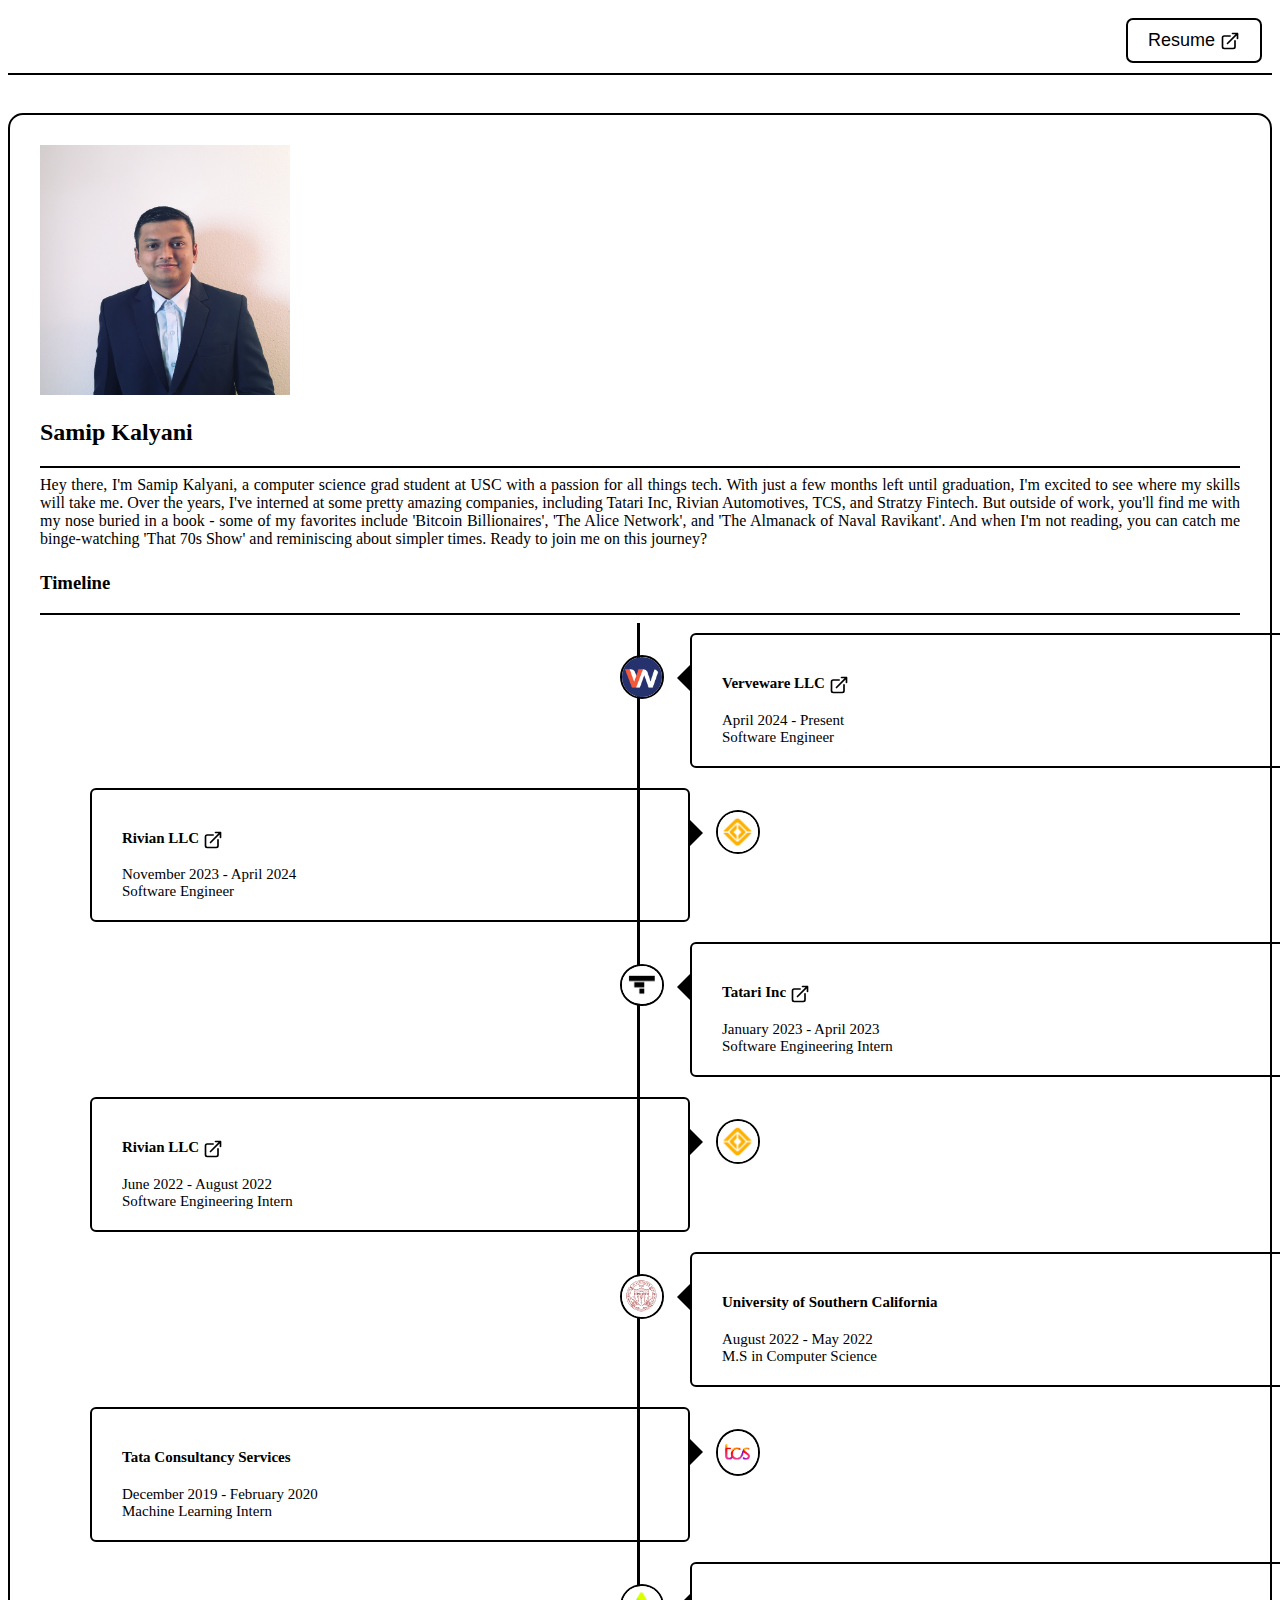
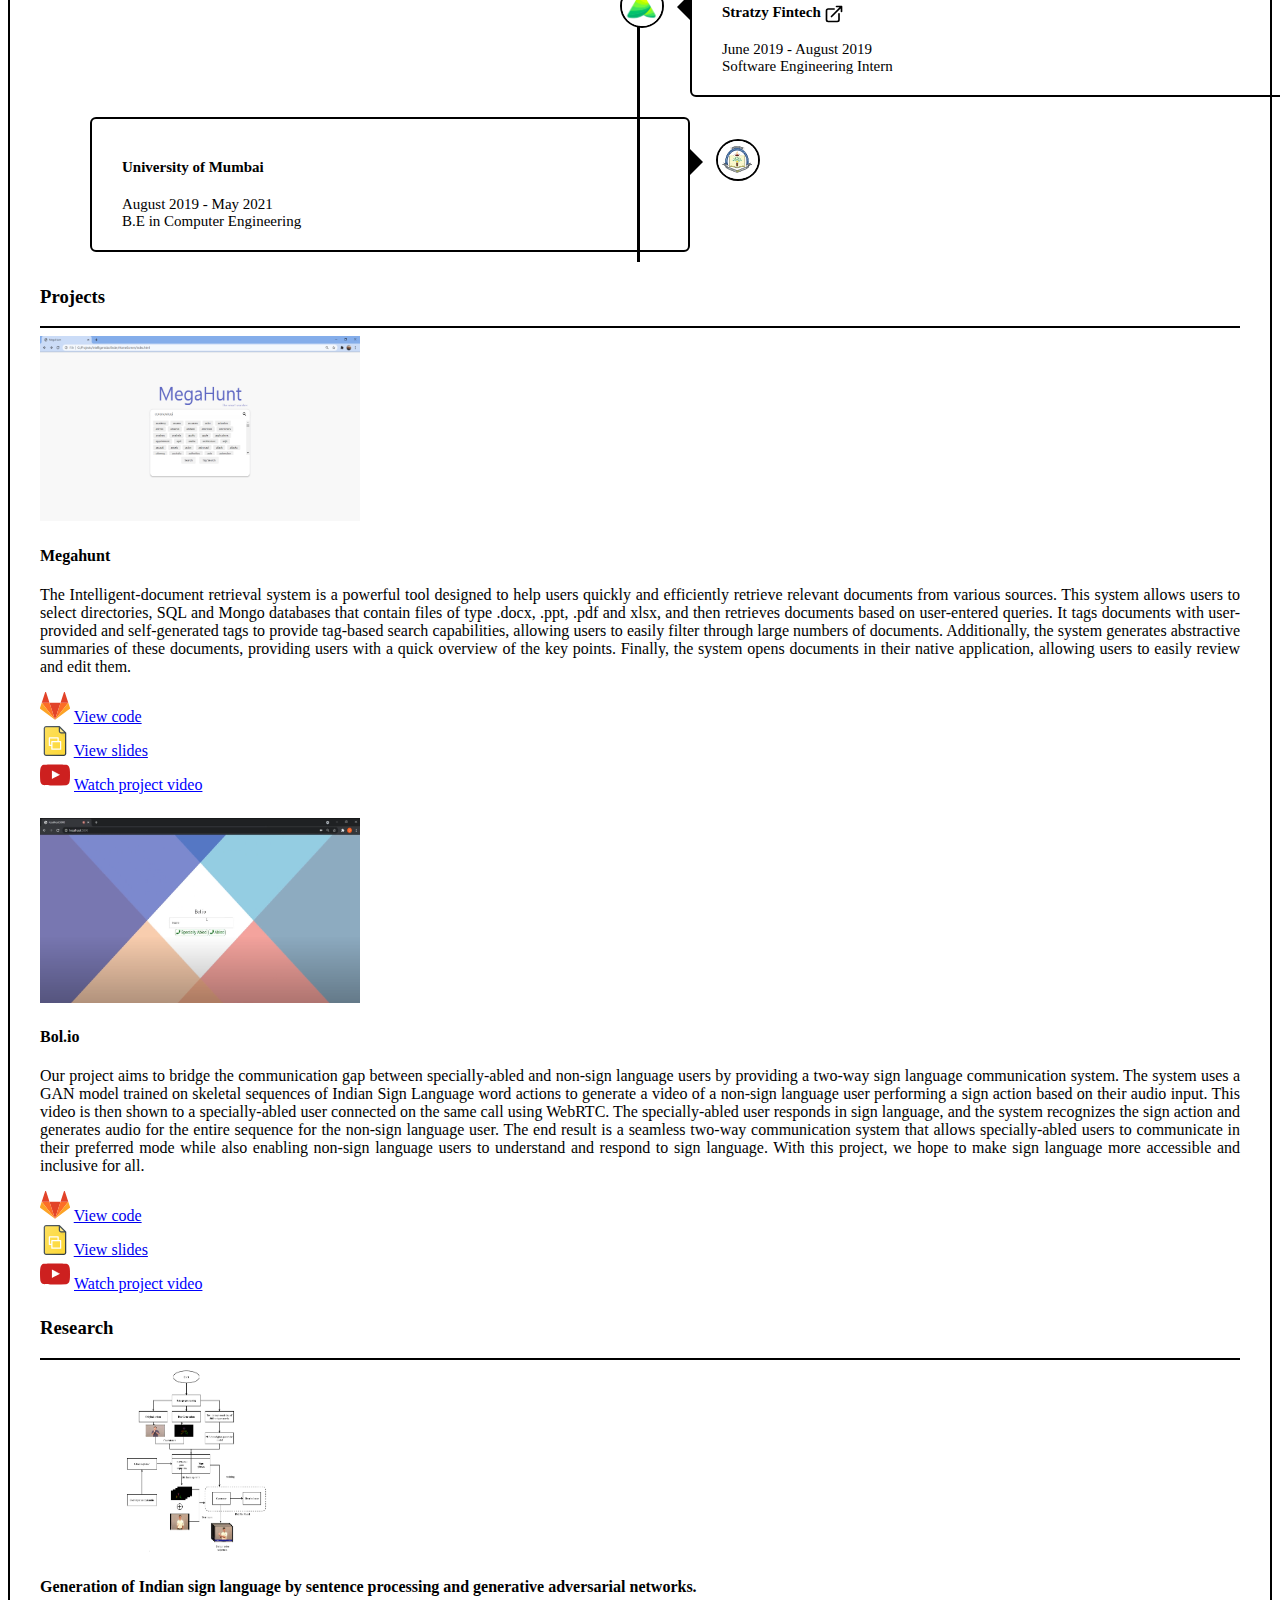
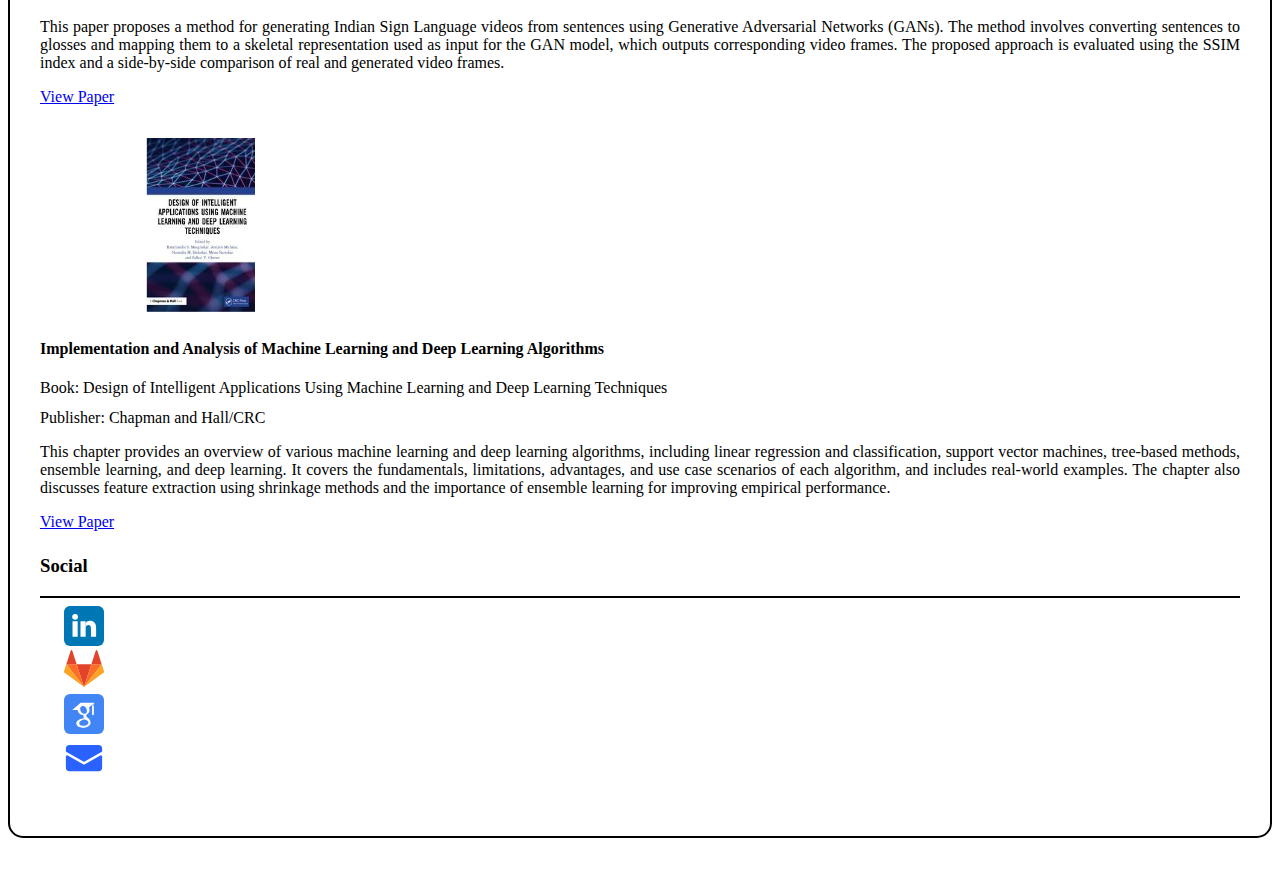
<file: index.html>
<!DOCTYPE html>
<html lang="en">
<head>
    <meta charset="UTF-8">
    <meta http-equiv="X-UA-Compatible" content="IE=edge">
    <meta name="viewport" content="width=device-width, initial-scale=1.0">
    <link href="https://cdn.jsdelivr.net/npm/bootstrap@5.3.0-alpha1/dist/css/bootstrap.min.css" rel="stylesheet" integrity="sha384-GLhlTQ8iRABdZLl6O3oVMWSktQOp6b7In1Zl3/Jr59b6EGGoI1aFkw7cmDA6j6gD" crossorigin="anonymous">
    <link rel="stylesheet" href="./css/index.css">
    <link rel="stylesheet" href="./css/videoModal.css">
    <link rel="stylesheet" href="./css/timeline.css">
    <title>Samip Kalyani</title>
</head>
<body>
    <div class="banner">
        <button>
            <a  style="text-decoration: none;" target="_blank" href="https://drive.google.com/file/d/1FDI7x1YwFaqkINhuESdLY4bfZ6_OIUgo/view?usp=sharing">
                Resume
                <img src="./images/external-link.svg" style="width:20px; height: 20px; vertical-align: middle;" alt="presentation"/>
            </a>
        </button>    
    </div>
    <div class="container">
        <div class="row justify-content-center" >
            <div class="col-10 card" >
                <div class="row" style="margin-bottom: 2%;">
                    <div class="col-lg-4">
                        <img src="./images/profilePhoto.jpg" alt="Profile picture" class="profilePicture">
                    </div>
                    <div class="col-lg-8">
                        <div class="row">
                            <div class="col-lg-12">
                                <h2>Samip Kalyani</h2>
                            </div>
                        </div>
                        <div class="row">
                            <div class="col-lg-12">
                                <hr class="my-hr">
                            </div>
                        </div>
                        <div class="row">
                            <div class="col-lg-12" style="text-align: justify;">
                                    Hey there, I'm Samip Kalyani, a computer science grad student at USC with a passion for all things tech. With just a few months left until graduation, I'm excited to see where my skills will take me. Over the years, I've interned at some pretty amazing companies, including Tatari Inc, Rivian Automotives, TCS, and Stratzy Fintech. But outside of work, you'll find me with my nose buried in a book - some of my favorites include 'Bitcoin Billionaires', 'The Alice Network', and 'The Almanack of Naval Ravikant'. And when I'm not reading, you can catch me binge-watching 'That 70s Show' and reminiscing about simpler times. Ready to join me on this journey?
                            </div>
                        </div>
                    </div>
                </div>
                <div class="row" style="margin-bottom:2%">
                    <div class="row">
                        <div class="col-lg-12">
                            <h3>Timeline</h3>
                        </div>
                    </div>
                    <div class="row">
                        <div class="col-lg-12">
                            <hr class="my-hr">
                        </div>
                    </div>
                    <div class="timeline2" style="z-index: 2">
                        <div class="myContainer right-container">
                            <img src="images/verveware.jpg" class="rightContainerImage"></img>
                            <div class="text-box">
                                    <h4 style="display: inline-block;">Verveware LLC</h4>
                                    <a  style="display: inline-block;" target="_blank" href="https://tatari.tv">
                                        <img src="./images/external-link.svg" style="width:20px; height: 20px; vertical-align: top;" alt="presentation"/>
                                    </a>
                                    <div>
                                        April 2024 - Present
                                    </div>
                                    <div>
                                        Software Engineer
                                    </div>
                                <span class="right-container-arrow"></span>
                            </div>
                        </div>
                        <div class="myContainer left-container">
                            <img src="images\rivian2.png" class="leftContainerImage"></img>
                            <div class="text-box">
                                    <h4 style="display: inline-block;">Rivian LLC</h4>
                                    <a style="display: inline-block;" target="_blank" href="https://rivian.com">
                                        <img src="./images/external-link.svg" style="width:20px; height: 20px; vertical-align: top;" alt="presentation"/>
                                    </a>
                                    <div>
                                        November 2023 - April 2024
                                    </div>
                                    <div>
                                        Software Engineer
                                    </div>
                                <span class="left-container-arrow"></span>
                            </div>
                        </div>
                        <div class="myContainer right-container">
                            <img src="images/tatari.png" class="rightContainerImage"></img>
                            <div class="text-box">
                                    <h4 style="display: inline-block;">Tatari Inc</h4>
                                    <a  style="display: inline-block;" target="_blank" href="https://tatari.tv">
                                        <img src="./images/external-link.svg" style="width:20px; height: 20px; vertical-align: top;" alt="presentation"/>
                                    </a>
                                    <div>
                                        January 2023 - April 2023
                                    </div>
                                    <div>
                                        Software Engineering Intern
                                    </div>
                                <span class="right-container-arrow"></span>
                            </div>
                        </div>
                        <div class="myContainer left-container">
                            <img src="images\rivian2.png" class="leftContainerImage"></img>
                            <div class="text-box">
                                <h4 style="display: inline-block;">Rivian LLC</h4>
                                <a style="display: inline-block;" target="_blank" href="https://rivian.com">
                                    <img src="./images/external-link.svg" style="width:20px; height: 20px; vertical-align: top;" alt="presentation"/>
                                </a>
                                <div>
                                    June 2022 - August 2022
                                </div>
                                <div>
                                    Software Engineering Intern
                                </div>
                                <span class="left-container-arrow"></span>
                            </div>
                        </div>
                        <div class="myContainer right-container">
                            <img src="images/USC2.png" class="rightContainerImage"></img>
                            <div class="text-box">
                                <h4>University of Southern California</h4>
                                <div>August 2022 - May 2022</div>
                                <div>M.S in Computer Science</div>
                                <span class="right-container-arrow"></span>
                            </div>
                        </div>
                        <div class="myContainer left-container">
                            <img src="images/TCS.png" class="leftContainerImage"></img>
                            <div class="text-box">
                                <h4>Tata Consultancy Services</h4>
                                <div>December 2019 - February 2020</div>
                                <div>Machine Learning Intern</div>
                                <span class="left-container-arrow"></span>
                            </div>
                        </div>
                        <div class="myContainer right-container">
                            <img src="images/stratzy.png" class="rightContainerImage"></img>
                            <div class="text-box">
                                <h4 style="display: inline-block;">Stratzy Fintech</h4>
                                <a style="display: inline-block;" target="_blank" href="https://stratzy.in">
                                    <img src="./images/external-link.svg" style="width:20px; height: 20px; vertical-align: top;" alt="presentation"/>
                                </a>
                                <div>
                                    June 2019 - August 2019
                                </div>
                                <div>
                                    Software Engineering Intern
                                </div>
                                <span class="right-container-arrow"></span>
                            </div>
                        </div>
                        <div class="myContainer leftt-container">
                            <img src="images/dj.png" class="leftContainerImage"></img>
                            <div class="text-box">
                                <h4>University of Mumbai</h4>
                                <div>August 2019 - May 2021</div>
                                <div>B.E in Computer Engineering</div>
                                <span class="left-container-arrow"></span>
                            </div>
                        </div>
                    </div>
                </div>
                <div class="row" style="margin-bottom:2%;">
                    <div class="row">
                        <div class="col-lg-12">
                            <h3>Projects</h3>
                        </div>
                    </div>
                    <div class="row">
                        <div class="col-lg-12">
                            <hr class="my-hr">
                        </div>
                    </div>
                    <div class="row" style="margin-bottom: 2%;">
                        <div class="col-lg-4">
                            <img src="./images/megahunt.png" alt="Profile picture" class="projectPicture">
                        </div>
                        <div class="col-lg-8">
                            <div class="row">
                                <div class="col-lg-12" style="margin-bottom: 1%">
                                    <h4>Megahunt</h4>
                                </div>
                            </div>
                            <div class="row">
                                <div class="col-lg-12">
                                    <p style="text-align: justify;">
                                        The Intelligent-document retrieval system is a powerful tool designed to help users quickly and efficiently retrieve relevant documents from various sources. This system allows users to select directories, SQL and Mongo databases that contain files of type .docx, .ppt, .pdf and xlsx, and then retrieves documents based on user-entered queries. It tags documents with user-provided and self-generated tags to provide tag-based search capabilities, allowing users to easily filter through large numbers of documents. Additionally, the system generates abstractive summaries of these documents, providing users with a quick overview of the key points. Finally, the system opens documents in their native application, allowing users to easily review and edit them.
                                    </p>
                                </div>
                            </div>
                            <div class="row">
                                <div class="col-lg-3">
                                    <img src="./images/gitlab.svg" alt="code_link" style="width:30px; height: 30px"/>
                                    <a target="_blank" href="https://gitlab.com/samipkalyani004/intelligentdocfinder">
                                        View code
                                    </a>
                                </div>
                                <div class="col-lg-3">
                                    <img src="./images/google-slides.svg" style="width:30px; height: 30px" alt="presentation"/>
                                    <a target="_blank" href="https://docs.google.com/presentation/d/1JwXZP7ipfE9CGXHu1DLRwein0aevJ2gEghxEnIOP3Dbo/edit?usp=sharing">
                                        View slides
                                    </a>
                                </div>
                                <div class="col-lg-4" >
                                    <div style="display: inline; cursor: pointer;" onclick="project1Video('1N3cpgsaWdC1mICcoNeWeu9j-kiiPHJJ0', 'Megahunt')" >
                                        <img src="./images/youtube.svg" style="width:30px; height: 30px; display: inline-block;" alt="presentation"/>
                                        <div style="color: blue; text-decoration: underline; display: inline-block;">
                                            Watch project video
                                        </div>
                                    </div>
                                </div>
                            </div>
                        </div>
                    </div>
                    <div class="row" style="margin-bottom: 2%;">
                        <div class="col-lg-4">
                            <img src="./images/bolio.png" alt="Profile picture" class="projectPicture">
                        </div>
                        <div class="col-lg-8">
                            <div class="row">
                                <div class="col-lg-12" style="margin-bottom: 1%">
                                    <h4>Bol.io</h4>
                                </div>
                            </div>
                            <div class="row">
                                <div class="col-lg-12">
                                    <p style="text-align: justify;">Our project aims to bridge the communication gap between specially-abled and non-sign language users by providing a two-way sign language communication system. The system uses a GAN model trained on skeletal sequences of Indian Sign Language word actions to generate a video of a non-sign language user performing a sign action based on their audio input. This video is then shown to a specially-abled user connected on the same call using WebRTC. The specially-abled user responds in sign language, and the system recognizes the sign action and generates audio for the entire sequence for the non-sign language user. The end result is a seamless two-way communication system that allows specially-abled users to communicate in their preferred mode while also enabling non-sign language users to understand and respond to sign language. With this project, we hope to make sign language more accessible and inclusive for all.</p>
                                </div>
                            </div>
                            <div class="row">
                                <div class="col-lg-3">
                                    <img src="./images/gitlab.svg" alt="code_link" style="width:30px; height: 30px"/>
                                    <a target="_blank" href="https://gitlab.com/samipkalyani004/Two_way_indian_sign_language_communication_system">
                                        View code
                                    </a>
                                </div>
                                <div class="col-lg-3">
                                    <img src="./images/google-slides.svg" style="width:30px; height: 30px" alt="presentation"/>
                                    <a target="_blank" href="https://docs.google.com/presentation/d/1XXVnJ1303rooWce_gJ512Eo1M3UKUOnHbN6tBtvwtU8/edit?usp=sharing">
                                        View slides
                                    </a>
                                </div>
                                <div class="col-lg-4" >
                                    <div style="display: inline; cursor: pointer;" onclick="project1Video('1lpmyRVNXIqV8sazv784kqi2S6uEBSRbV','Bol.io')" >
                                        <img src="./images/youtube.svg" style="width:30px; height: 30px; display: inline-block;" alt="presentation"/>
                                        <div style="color: blue; text-decoration: underline; display: inline-block;">
                                            Watch project video
                                        </div>
                                    </div>
                                </div>
                            </div>
                        </div>
                    </div>
                </div>                            
                <div class="row" style="margin-bottom: 2%;">
                    <div class="row">
                        <div class="col-lg-12">
                            <h3>Research</h3>
                        </div>
                    </div>
                    <div class="row">
                        <div class="col-lg-12">
                            <hr class="my-hr">
                        </div>
                    </div>
                    <div class="row" style="margin-bottom: 2%;">
                        <div class="col-4">
                            <img src="./images/research1.png" alt="Research picture 1" class="projectPicture">
                        </div>
                        <div class="col-lg-8">
                            <div class="row">
                                <div class="col-12" style="margin-bottom: 1%">
                                    <h4>Generation of Indian sign language by sentence processing and generative adversarial networks.</h4>
                                </div>
                            </div>
                            <div class="row">
                                <div class="col-lg-12">
                                    <p style="text-align: justify;">
                                        This paper proposes a method for generating Indian Sign Language videos from sentences using Generative Adversarial Networks (GANs). The method involves converting sentences to glosses and mapping them to a skeletal representation used as input for the GAN model, which outputs corresponding video frames. The proposed approach is evaluated using the SSIM index and a side-by-side comparison of real and generated video frames.
                                    </p>
                                </div>
                            </div>
                            <div class="row">
                                <div class="col-12">
                                    <a target="_blank" href="https://ieeexplore.ieee.org/abstract/document/9315979">View Paper</a>
                                </div>           
                            </div>
                        </div>
                    </div>
                    <div class="row" style="margin-bottom: 2%;">
                        <div class="col-4">
                            <img src="./images/research2.png" alt="Research picture 2" class="projectPicture">
                        </div>
                        <div class="col-lg-8">
                            <div class="row">
                                <div class="col-12" style="margin-bottom: 1%">
                                    <h4>Implementation and Analysis of Machine Learning and Deep Learning Algorithms</h4>
                                </div>
                            </div>
                            <div class="row">
                                <div class="col-12" style="margin-bottom: 1%">
                                    Book: Design of Intelligent Applications Using Machine Learning and Deep Learning Techniques
                                </div>
                            </div>
                            <div class="row">
                                <div class="col-12" style="margin-bottom: 1%">
                                    Publisher: Chapman and Hall/CRC
                                </div>
                            </div>
                            <div class="row">
                                <div class="col-lg-12">
                                    <p style="text-align: justify;">
                                        This chapter provides an overview of various machine learning and deep learning algorithms, including linear regression and classification, support vector machines, tree-based methods, ensemble learning, and deep learning. It covers the fundamentals, limitations, advantages, and use case scenarios of each algorithm, and includes real-world examples. The chapter also discusses feature extraction using shrinkage methods and the importance of ensemble learning for improving empirical performance.
                                    </p>
                                </div>
                            </div>
                            <div class="row">
                                <div class="col-12">
                                    <a target="_blank" href="https://www.routledge.com/Design-of-Intelligent-Applications-using-Machine-Learning-and-Deep-Learning/Mangrulkar-Michalas-Shekokar-Narvekar-Chavan/p/book/9780367679798">View Paper</a>
                                </div>           
                            </div>
                        </div>
                    </div>
                </div>
                <div class="row" style="margin-bottom: 2%;">
                    <div class="row">
                        <div class="col-12">
                            <h3>Social</h3>
                        </div>
                        <div class="col-12">
                            <hr class="my-hr">
                        </div>
                    </div>
                    <div class="row justify-content-center" style="margin-left: 2%;">
                        <!-- <div class="col-12"> -->
                            <!-- <div class="row justify-content-center"> -->
                                <div class="col-sm-1 col-lg-1">
                                    <a target="_blank" href="https://www.linkedin.com/in/samipkalyani/">
                                        <img src="./images/linkedin.svg" alt="code_link" style="width:40px; height: 40px"/>
                                    </a>
                                </div>
                                <div class="col-sm-1 col-lg-1">
                                    <a target="_blank" href="https://gitlab.com/samipkalyani004">
                                        <img src="./images/gitlab.svg" alt="code_link" style="width:40px; height: 40px"/>
                                    </a>
                                </div>
                                <div class="col-sm-1 col-lg-1">
                                    <a target="_blank" href="https://scholar.google.com/citations?user=1Se2AVAAAAAJ&hl=en">
                                        <img src="./images/googleScholar.svg" alt="code_link" style="width:40px; height: 40px"/>
                                    </a>
                                </div>
                                <div class="col-sm-1 col-lg-1">
                                    <a href="mailto: kalyani.samip@gmail.com">
                                        <img src="./images/email.svg" alt="code_link" style="width:40px; height: 40px"/>
                                    </a>
                                </div>
                            <!-- </div> -->
                        <!-- </div> -->
                    </div>
                </div>
            </div>
        </div>
    </div>
     
    <!-- Video Modal -->
    <div class="modal" id="video-modal">
        <div class="modal-content">
          <div class="modal-header">
            <span class="close">&times;</span>
            <h2 id="video-title-h2">Video Title</h2>
          </div>
          <div class="modal-body">
            <iframe width="100%" height="500" id="video-iframe" allow="autoplay; encrypted-media" frameborder="0" allowfullscreen></iframe>
          </div>
        </div>
      </div>
    <script src="https://cdn.jsdelivr.net/npm/bootstrap@5.3.0-alpha1/dist/js/bootstrap.bundle.min.js" integrity="sha384-w76AqPfDkMBDXo30jS1Sgez6pr3x5MlQ1ZAGC+nuZB+EYdgRZgiwxhTBTkF7CXvN" crossorigin="anonymous"></script>
    <script>
        window.onscroll = function() {
        var banner = document.querySelector(".banner");
            if (window.pageYOffset > banner.offsetTop) {
                banner.classList.add("fixed");
            } else {
                banner.classList.remove("fixed");
            }
        };
        var body = document.body;
        var modal = document.getElementById("video-modal");
        var btn = document.getElementById("open-modal");
        var span = document.getElementsByClassName("close")[0];
        var videoTitleH2 = document.getElementById("video-title-h2")
        var videoSrc = ""; // Initialize video source variable

        function project1Video(videoId, videoTitle) {
            // Set video source dynamically here (for example, based on user input)
            // https://drive.google.com/file/d/1N3cpgsaWdC1mICcoNeWeu9j-kiiPHJJ0/view?usp=sharing
            // https://drive.google.com/file/d/1lpmyRVNXIqV8sazv784kqi2S6uEBSRbV/view?usp=sharing
            // https://drive.google.com/file/d/1N3cpgsaWdC1mICcoNeWeu9j-kiiPHJJ0/view?usp=sharing
            videoSrc = `https://drive.google.com/file/d/${videoId}/preview`;
            document.getElementById("video-iframe").setAttribute("src", videoSrc); // Set iframe source attribute dynamically
            videoTitleH2.textContent = videoTitle;
            body.style.overflow = "hidden";
            modal.style.display = "block";

        }

        span.onclick = function() {
            document.getElementById("video-iframe").setAttribute("src", ""); // Reset iframe source attribute
            modal.style.display = "none";
            body.style.overflow = "";
        }

        window.onclick = function(event) {
            if (event.target == modal) {
            document.getElementById("video-iframe").setAttribute("src", ""); // Reset iframe source attribute
            modal.style.display = "none";
            }
        }
    </script>        
</body>
</html>
</file>
<file: css/index.css>
body {
    background-color: #ffffff;
}

/* h4 {display: inline;} */

.my-hr{
    border-color: black;
    border-style: solid;
    border-width: 1px;
}

.container{
    margin-top: 3%;
    margin-bottom: 3%;
}

.banner {
    background-color: #ffffff;
    color: #333;
    padding: 10px;
    text-align: center;
    font-size: 18px;
    font-weight: bold;
    z-index: 25;
    border-bottom: 2px solid black;
    display: flex; /* Add flex display */
    justify-content: space-between; /* Add space between banner content and button */
}

.banner button {
    background-color: #fff;
    /* color: #333; */
    padding: 10px 20px;
    font-size: 18px;
    cursor: pointer;
    margin-left: auto;
    border-radius: 7px;
    /* border-color: #333; */
    border: 2px solid black
}
.banner button a {
    text-decoration: none;
    color: inherit;
  }

.banner.fixed {
    position: fixed;
    top: 0;
    left: 0;
    right: 0;
  }

.card{
    /* width: fit-content;
    height: fit-content; */
    /* width: 80%; */
    /* height: fit-content; */
    padding: 30px;
    /* background-color: #cec4c4; */
    background-color: #ffffff;
    /* left: 10%; */
    margin-top: 1%;
    border-radius: 15px;
    border: 2px solid black;
    /* position: relative; */

}
.photoNameAndIntro{
    padding: 1%;
}
.profilePicture{
    display: inline-block;
}
.profilePicture {
    width: 250px;
    height: 250px;
}
.nameAndIntro{
    display: inline-block;
    /* position: relative;
    left: 20%; */
}
.intro{
    width: 80%;
}

/* Style the footer */
footer {
    background-color: #f7f7f7;
    border-top: 1px solid #ccc;
    padding: 10px;
    text-align: center;
    font-size: 14px;
}

/* Style the text within the footer */
footer p {
    margin: 0;
}

.projectPicture{
    width: 320px; 
    height: 185px;
  }
  
  @media screen  and (max-width: 600px){
    .projectPicture{
      width: 275px; 
      height: 150px;
    }
  }
</file>
<file: css/videoModal.css>
.modal {
    display: none;
    position: fixed;
    z-index: 1000;
    left: 0;
    top: 0;
    width: 100%;
    height: 100%;
    overflow: auto;
    background-color: rgba(0, 0, 0, 0.5);
    overflow: hidden;
  }

  .modal-content {
    display: block;
    position: relative;
    margin: 10% auto;
    padding: 0;
    width: 50%;
    max-width: 700px;
    background-color: #fefefe;
    border-radius: 4px;
  }

  .modal-header {
    padding: 2px 16px;
    background-color: #333;
    color: #fff;
    border-top-left-radius: 4px;
    border-top-right-radius: 4px;
  }

  .modal-body {
    padding: 16px;
  }

  .close {
    position: absolute;
    top: 0;
    right: 16px;
    font-size: 24px;
    font-weight: bold;
    color: #fff;
  }

  .close:hover,
  .close:focus {
    color: #ccc;
    text-decoration: none;
    cursor: pointer;
  }
</file>
<file: css/timeline.css>
.timeline2{
  position: relative;
  max-width: inherit;
}

.myContainer{
  padding: 10px 50px;
  position: relative;
  width: 50%;

  /* animation: movedown 1s linear forwards; */
  /* opacity: 0; */
}

/* @keyframes movedown {
  0%{
    opacity: 1;
    transform: translateY(-30px);
  }
  100%{
    opacity: 1;
    transform: translateY(0px);
  }

} */

.text-box{
  padding: 20px 30px;
  background: transparent;
  position: relative;
  border-radius: 6px;
  font-size: 15px;
  border: 2px solid black;
  display: block;
}

.left-container{
  left: 0;
}

.right-container{
  left: 50%;
}


.leftContainerImage{
  position: absolute;
  width: 40px;
  border-radius: 50%;
  right: -20px;
  top: 32px;
  border: 2px solid black;
}

.rightContainerImage{
  position: absolute;
  width: 40px;
  border-radius: 50%;
  right: -20px;
  top: 32px;
  border: 2px solid black;
  left: -20px;
}

/* .myContainer img{
  position: absolute;
  width: 40px;
  border-radius: 50%;
  right: -20px;
  top: 32px;
  border: 2px solid black;
}

.right-container img{
  left: -20px;
} */

.timeline2::after{
  content: '';
  position: absolute;
  background: #000;
  width: 3px;
  height: 100%;
  left: 50%;
  top: 0;
  z-index: -1;
  margin-left: -3px;
  /* animation: moveline 6s linear forwards; */
}

/* @keyframes moveline {
  0%{
    height: 0;
  }
  100%{
    height: 100%;
  }

} */

.left-container-arrow{
  height: 0;
  width: 0;
  position: absolute;
  top: 28px;
  z-index: 5;
  border-top: 15px solid transparent;
  border-bottom: 15px solid transparent;
  border-left: 15px solid black;
  right: -15px;
}

.right-container-arrow{
  height: 0;
  width: 0;
  position: absolute;
  top: 28px;
  z-index: 5;
  border-top: 15px solid transparent;
  border-bottom: 15px solid transparent;
  border-right: 15px solid black;
  left: -15px;
}

/* .myContainer:nth-child(1){
  animation-delay: 0s;
}

.myContainer:nth-child(2){
  animation-delay: 1s;
}

.myContainer:nth-child(3){
  animation-delay: 2s;
}

.myContainer:nth-child(4){
  animation-delay: 3s;
}

.myContainer:nth-child(5){
  animation-delay: 4s;
}

.myContainer:nth-child(6){
  animation-delay: 5s;
} */


@media screen  and (max-width: 600px){
  .timeline2{
    margin: 50px auto;
  }
  .timeline2::after{
    left: 31px;
  }
  .myContainer{
    width: 100%;
    padding-left: 80px;
    padding-right: 25px;
  }
  .text-box{
    font-size: 13px;
  }
  .text-box div{
    margin-bottom: 10px;
  }
  .right-container{
    left: 0
  }
  .leftContainerImage{
    left: -1px;
  }
  .rightContainerImage{
    left: -1px;
  }
  .left-container-arrow {
    border-right: 15px solid black;
    border-left: 0;
    left: -15px
  }
  .right-container-arrow {
    border-right: 15px solid black;
    border-left: 0;
    left: -15px
  }

}
</file>
